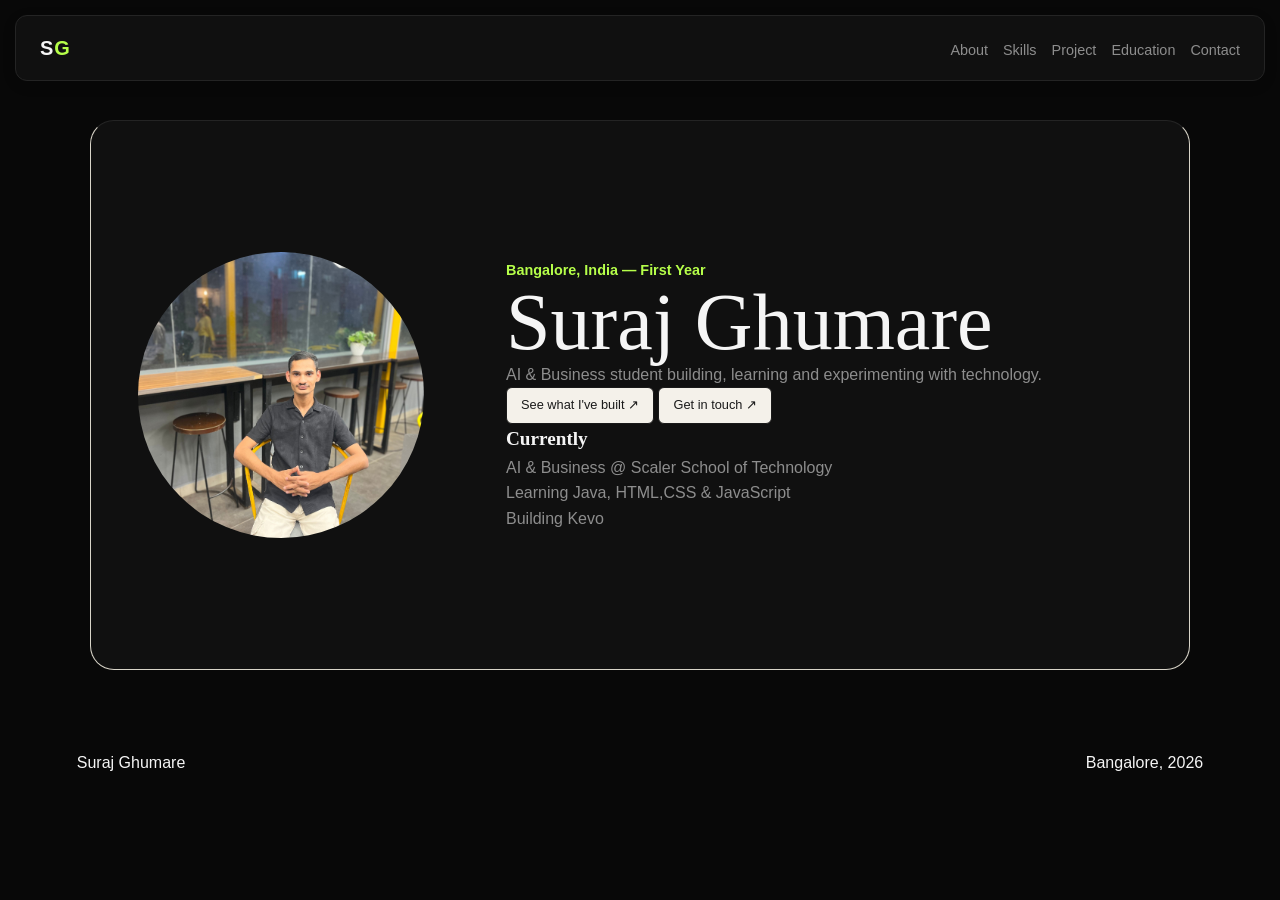
<file: index.html>
<!DOCTYPE html>
<html lang="en">

<head>
    <meta charset="UTF-8">
    <meta name="viewport" content="width=device-width, initial-scale=1.0">
    <title>SURAJ GHUMARE</title>
    <link rel="stylesheet" href="home.css">
    <link rel="stylesheet" href="contain.css">
    <link rel="icon" type="image/png" href="https://wallpapercave.com/wp/wp5206300.jpg">

</head>

<body>

    <header class="header">
        <a href="#" class="start">S<span>G</span></a>
        <nav>
            <div><a href="about.html">About</a></div>
            <div><a href="skills.html">Skills</a></div>
            <div><a href="project.html">Project</a></div>
            <div><a href="education.html">Education</a></div>
            <div><a href="contact.html">Contact</a></div>
        </nav>
    </header>

    <section class="homecard">

        <div class="home-img">
            <img src="img_1297.jpg"alt="Suraj Ghumare">

        </div>

        <div class="homecontent">

            <h5 id="first">Bangalore, India — First Year</h5>

            <h1 id="second">Suraj Ghumare</h1>

            <p class="hero-line">
                AI & Business student building, learning and experimenting with technology.
            </p>

            <div class="homebut">
                <a href="https://master-ten-kappa.vercel.app/" target="_blank" class="bablu"
                    style="padding: 7px 14px; font-size: 0.8rem; border-radius: 6px;">
                    See what I've built ↗
                </a>

                <a href="https://www.linkedin.com/in/suraj-ghumare-776632293" target="_blank" class="bablu"
                    style="padding: 7px 14px; font-size: 0.8rem; border-radius: 6px;">

                    Get in touch ↗
                </a>
            </div>

            <div class="currently">

                <h3>Currently</h3>

                <p>AI & Business @ Scaler School of Technology</p>
                <p>Learning Java, HTML,CSS & JavaScript</p>
                <p>Building Kevo</p>


            </div>

        </div>

    </section>

    <div class="bottom">
        <span>Suraj Ghumare</span>
        <span>Bangalore, 2026</span>
    </div>

</body>

</html>
</file>
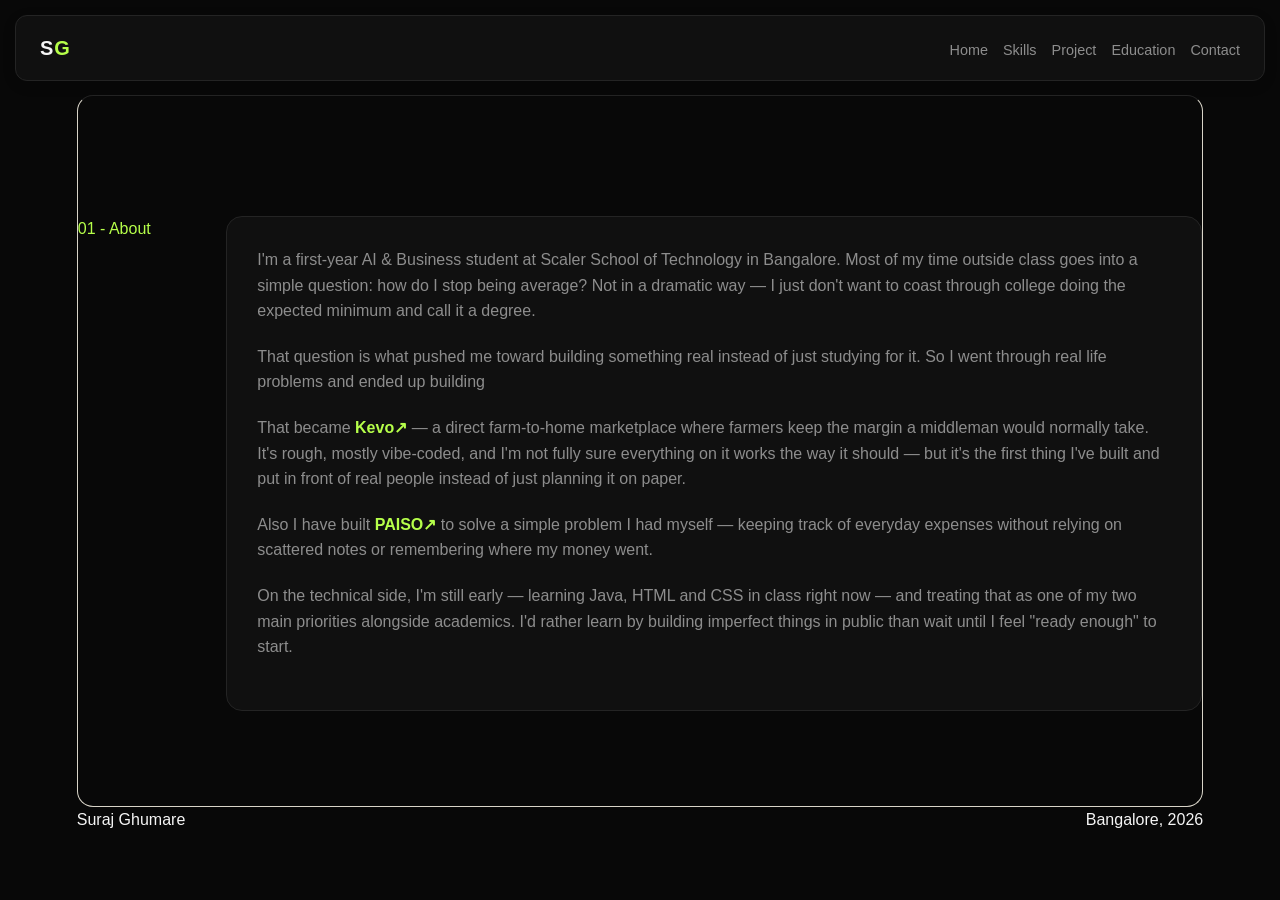
<file: about.html>
<!DOCTYPE html>
<html lang="en">

<head>
    <meta charset="UTF-8">
    <meta name="viewport" content="width=device-width, initial-scale=1.0">
    <title>About</title>
    <link rel="stylesheet" href="home.css">
    <link rel="stylesheet" href="contain.css">
    <link rel="stylesheet" href="about.css">
    <link rel="icon" type="image/png" href="https://wallpapercave.com/wp/wp5206300.jpg">
</head>

<body>
    <header class="header">
        <a href="#" class="start">S<span>G</span></a>
        <nav>
            <div><a href="index.html">Home</a></div>
            <div><a href="skills.html">Skills</a></div>
            <div><a href="project.html">Project</a></div>
            <div><a href="education.html">Education</a></div>
            <div><a href="contact.html">Contact</a></div>
        </nav>
    </header>
    <section class="section" id="About">
        <div class="sectionT"><span class="align">01 - About</span></div>
        <div class="sectionCon">
            <P>I'm a first-year AI & Business student at Scaler School of Technology in Bangalore. Most of my time
                outside class goes into a simple question: how do I stop being average? Not in a dramatic way — I just
                don't want to coast through college doing the expected minimum and call it a degree.</P>
            <p>That question is what pushed me toward building something real instead of just studying for it. So I went
                through real life problems and ended up building <B></B></p>
            <p>That became <a class="none" href="https://master-ten-kappa.vercel.app/" target="_blank" class="bablu">
                    <b>Kevo↗</b></a> — a direct farm-to-home marketplace where farmers keep the margin a middleman
                would
                normally take. It's rough, mostly vibe-coded, and I'm not fully sure everything on it works the way it
                should —
                but it's the first thing I've built and put in front of real people instead of just planning it on
                paper.</p>
            <p> Also I have built <a class="none" href="https://pais-4uoyxxoug-kevo5.vercel.app/" target="_blank"
                    class="bablu"> <b>PAISO↗</b></a> to solve a simple problem I had myself — keeping track of everyday
                expenses without relying on scattered notes or remembering where my money went.</p>
            <p>On the technical side, I'm still early — learning Java, HTML and CSS in class right now — and treating
                that as one of my two main priorities alongside academics. I'd rather learn by building imperfect things
                in public than wait until I feel "ready enough" to start.</p>

        </div>
    </section>
    <div class="bottom">
        <span>Suraj Ghumare</span>
        <span>Bangalore, 2026</span>
    </div>
</body>

</html>
</file>
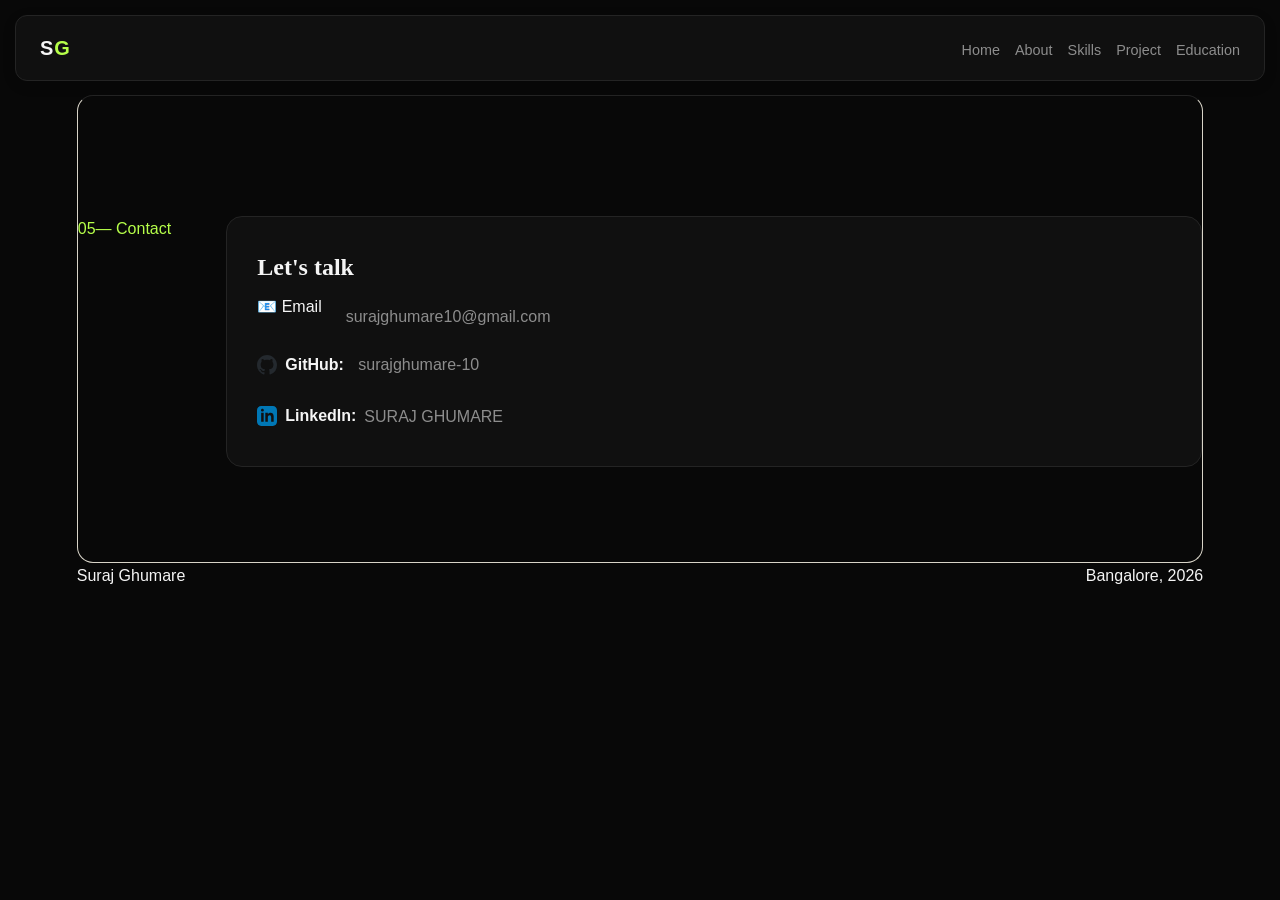
<file: contact.html>
<!DOCTYPE html>
<html lang="en">

<head>
    <meta charset="UTF-8">
    <meta name="viewport" content="width=device-width, initial-scale=1.0">
    <title>Contact</title>
    <link rel="stylesheet" href="home.css">
    <link rel="stylesheet" href="contain.css">
    <link rel="stylesheet" href="contact.css">
    <link rel="icon" type="image/png" href="https://wallpapercave.com/wp/wp5206300.jpg">
</head>

<body>
    <header class="header">
        <a href="#" class="start">S<span>G</span></a>
        <nav>
            <div><a href="index.html">Home</a></div>
            <div><a href="about.html">About</a></div>
            <div><a href="skills.html">Skills</a></div>
            <div><a href="project.html">Project</a></div>
            <div><a href="education.html">Education</a></div>
        </nav>
    </header>
    <section class="section" id="Contact">
        <div class="sectionT"> <span class="align">05— Contact</span></div>
        <div class="sectionCon">
            <div>
                <h2>Let's talk </h2>
            </div>
            <div class="space">
                <P>&#128231;<span> Email</span></P>
                <span><a href="mailto:surajghumare10@gmail.com" target="_blank">surajghumare10@gmail.com </a></span>
            </div>

            <div class="space" style="display: flex; align-items: center; gap: 8px; margin-bottom: 12px;">
                <svg viewBox="0 0 16 16" fill="currentColor" xmlns="http://w3.org"
                    style="width: 20px; height: 20px; color: #24292e; flex-shrink: 0;">
                    <path
                        d="M8 0C3.58 0 0 3.58 0 8c0 3.54 2.29 6.53 5.47 7.59.4.07.55-.17.55-.38 0-.19-.01-.82-.01-1.49-2.01.37-2.53-.49-2.69-.94-.09-.23-.48-.94-.82-1.13-.28-.15-.68-.52-.01-.53.63-.01 1.08.58 1.23.82.72 1.21 1.87.87 2.33.66.07-.52.28-.87.51-1.07-1.78-.2-3.64-.89-3.64-3.95 0-.87.31-1.59.82-2.15-.08-.2-.36-1.02.08-2.12 0 0 .67-.21 2.2.82.64-.18 1.32-.27 2-.27.68 0 1.36.09 2 .27 1.53-1.04 2.2-.82 2.2-.82.44 1.1.16 1.92.08 2.12.51.56.82 1.27.82 2.15 0 3.07-1.87 3.75-3.65 3.95.29.25.54.73.54 1.48 0 1.07-.01 1.93-.01 2.2 0 .21.15.46.55.38A8.012 8.012 0 0 0 16 8c0-4.42-3.58-8-8-8z" />
                </svg>
                <p style="margin: 0; font-weight: bold; min-width: 65px;">GitHub:</p>
                <span><a href="https://github.com/surajghumare-10" target="_blank">surajghumare-10</a></span>
            </div>

            <div class="space" style="display: flex; align-items: center; gap: 8px;">
                <!-- LinkedIn Logo and Link -->
                <svg viewBox="0 0 24 24" fill="currentColor" xmlns="http://w3.org"
                    style="width: 20px; height: 20px; color: #0077b5; flex-shrink: 0;">
                    <path
                        d="M19 0h-14c-2.761 0-5 2.239-5 5v14c0 2.761 2.239 5 5 5h14c2.762 0 5-2.239 5-5v-14c0-2.761-2.238-5-5-5zm-11 19h-3v-11h3v11zm-1.5-12.268c-.966 0-1.75-.79-1.75-1.764s.784-1.764 1.75-1.764 1.75.79 1.75 1.764-.783 1.764-1.75 1.764zm13.5 12.268h-3v-5.604c0-3.368-4-3.113-4 0v5.604h-3v-11h3v1.765c1.396-2.586 7-2.777 7 2.476v6.759z" />
                </svg>
                <p style="margin: 0; font-weight: bold; min-width: 65px;">LinkedIn:</p>
                <span><a href="https://www.linkedin.com/in/suraj-ghumare-776632293?utm_source=share_via&utm_content=profile&utm_medium=member_ios"
                        target="_blank">SURAJ GHUMARE</a></span>
            </div>
        </div>
    </section>
    <div class="bottom">
        <span>Suraj Ghumare</span>
        <span>Bangalore, 2026</span>
    </div>
</body>

</html>
</file>
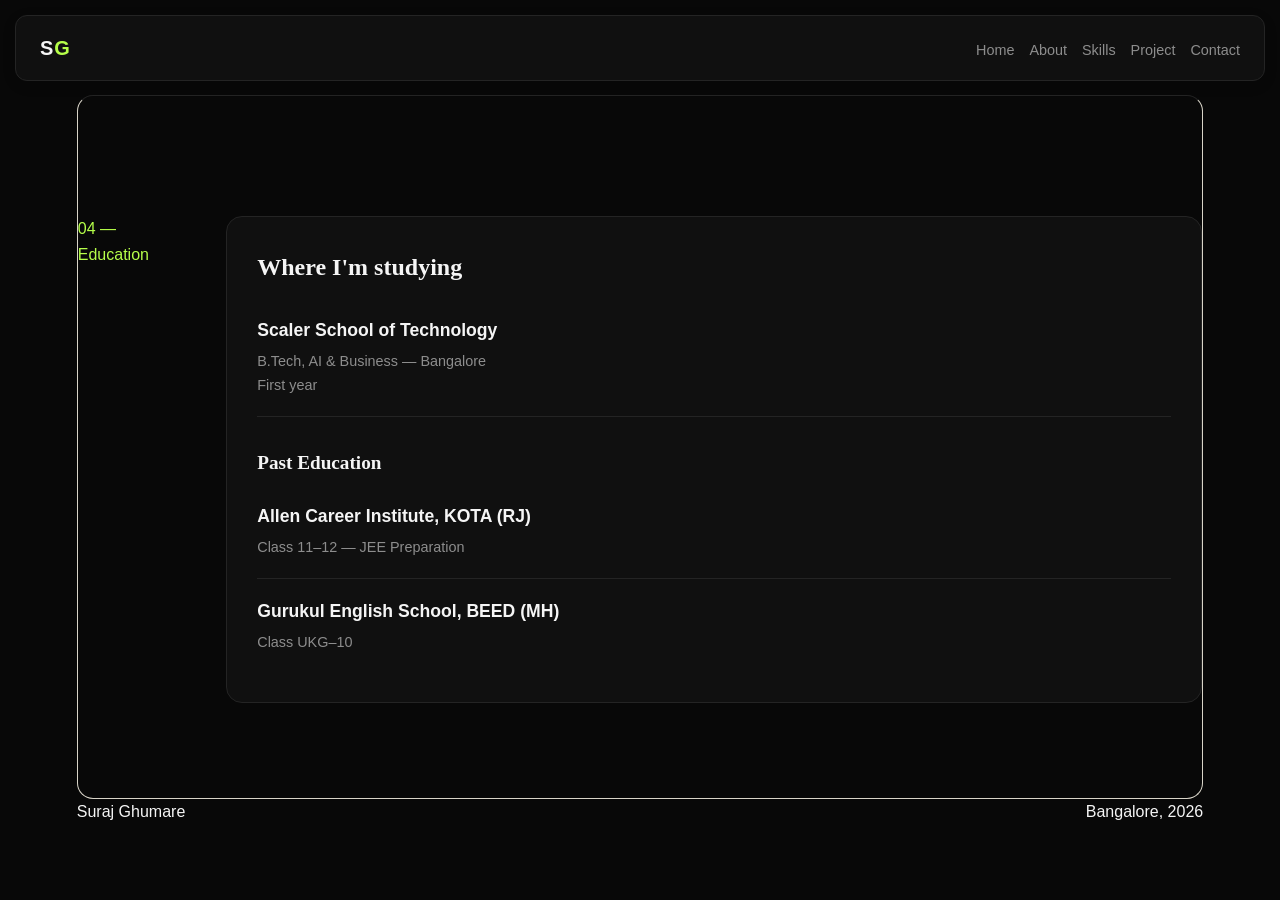
<file: education.html>
<!DOCTYPE html>
<html lang="en">

<head>
    <meta charset="UTF-8">
    <meta name="viewport" content="width=device-width, initial-scale=1.0">
    <title>Education</title>
    <link rel="stylesheet" href="home.css">
    <link rel="stylesheet" href="contain.css">
    <link rel="stylesheet" href="education.css">
    <link rel="icon" type="image/png" href="https://wallpapercave.com/wp/wp5206300.jpg">
</head>

<body>
    <header class="header">
        <a href="#" class="start">S<span>G</span></a>
        <nav>
            <div><a href="index.html">Home</a></div>
            <div><a href="about.html">About</a></div>
            <div><a href="skills.html">Skills</a></div>
            <div><a href="project.html">Project</a></div>
            <div><a href="contact.html">Contact</a></div>
        </nav>
    </header>
    <section class="section" id="Education">
        <div class="sectionT">
            <span class="align">04 — Education</span>
        </div>

        <div class="sectionCon">

            <h2>Where I'm studying</h2>

            <div class="education-list">

                <div class="education-item">
                    <div class="institution">
                        Scaler School of Technology
                    </div>
                    <div class="study">
                        B.Tech, AI & Business — Bangalore
                    </div>
                    <div class="study">
                        First year
                    </div>
                </div>


                <h3>Past Education</h3>

                <div class="education-item">
                    <div class="institution">
                        Allen Career Institute, KOTA (RJ)
                    </div>
                    <div class="study">
                        Class 11–12 — JEE Preparation
                    </div>
                </div>

                <div class="education-item">
                    <div class="institution">
                        Gurukul English School, BEED (MH)
                    </div>
                    <div class="study">
                        Class UKG–10
                    </div>
                </div>
            </div>
        </div>
    </section>
    <div class="bottom">
        <span>Suraj Ghumare</span>
        <span>Bangalore, 2026</span>
    </div>
</body>

</html>
</file>
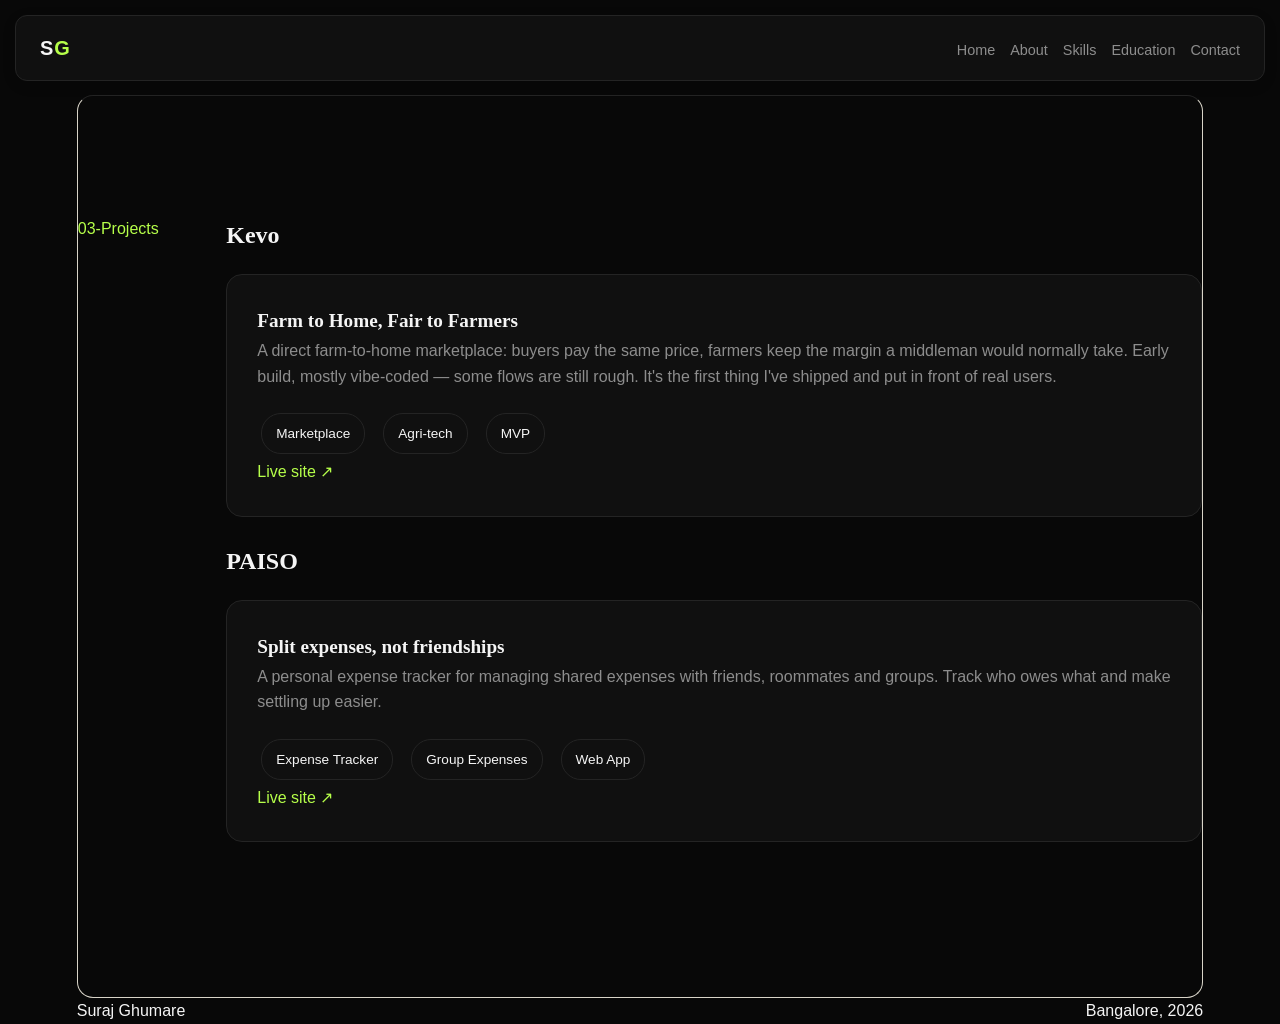
<file: project.html>
<!DOCTYPE html>
<html lang="en">

<head>
    <meta charset="UTF-8">
    <meta name="viewport" content="width=device-width, initial-scale=1.0">
    <title>Project</title>
    <link rel="stylesheet" href="home.css">
    <link rel="stylesheet" href="contain.css">
    <link rel="stylesheet" href="project.css">
    <link rel="icon" type="image/png" href="https://wallpapercave.com/wp/wp5206300.jpg">
</head>

<body>
    <header class="header">
        <a href="#" class="start">S<span>G</span></a>
        <nav>
            <div><a href="index.html">Home</a></div>
            <div><a href="about.html">About</a></div>
            <div><a href="skills.html">Skills</a></div>
            <div><a href="education.html">Education</a></div>
            <div><a href="contact.html">Contact</a></div>
        </nav>
    </header>
    <section class="section" id="Project">
        <div class="sectionT"><span class="align">03-Projects</span></div>
        <div>
            <h2>Kevo</h2>
            <div class="sectionCon">

                <h3>Farm to Home, Fair to Farmers</h3>
                <p>A direct farm-to-home marketplace: buyers pay the same price, farmers keep the margin a middleman
                    would normally take. Early build, mostly vibe-coded — some flows are still rough. It's the first
                    thing I've shipped and
                    put in front of real users.</p>

                <div class="arrange">
                    <div class="box">Marketplace</div>
                    <div class="box">Agri-tech</div>
                    <div class="box">MVP</div>
                </div>
                <a href="https://master-ten-kappa.vercel.app/">Live site ↗</a>
            </div>

            <h2>PAISO</h2>
            <div class="sectionCon">

                <h3>Split expenses, not friendships</h3>

                <p>
                    A personal expense tracker for managing shared expenses
                    with friends, roommates and groups. Track who owes what
                    and make settling up easier.
                </p>

                <div class="arrange">
                    <div class="box">Expense Tracker</div>
                    <div class="box">Group Expenses</div>
                    <div class="box">Web App</div>
                </div>

                <a href="https://pais-4uoyxxoug-kevo5.vercel.app/" target="_blank">
                    Live site ↗
                </a>

            </div>
        </div>

    </section>

    <div class="bottom">
        <span>Suraj Ghumare</span>
        <span>Bangalore, 2026</span>
    </div>
</body>

</html>
</file>
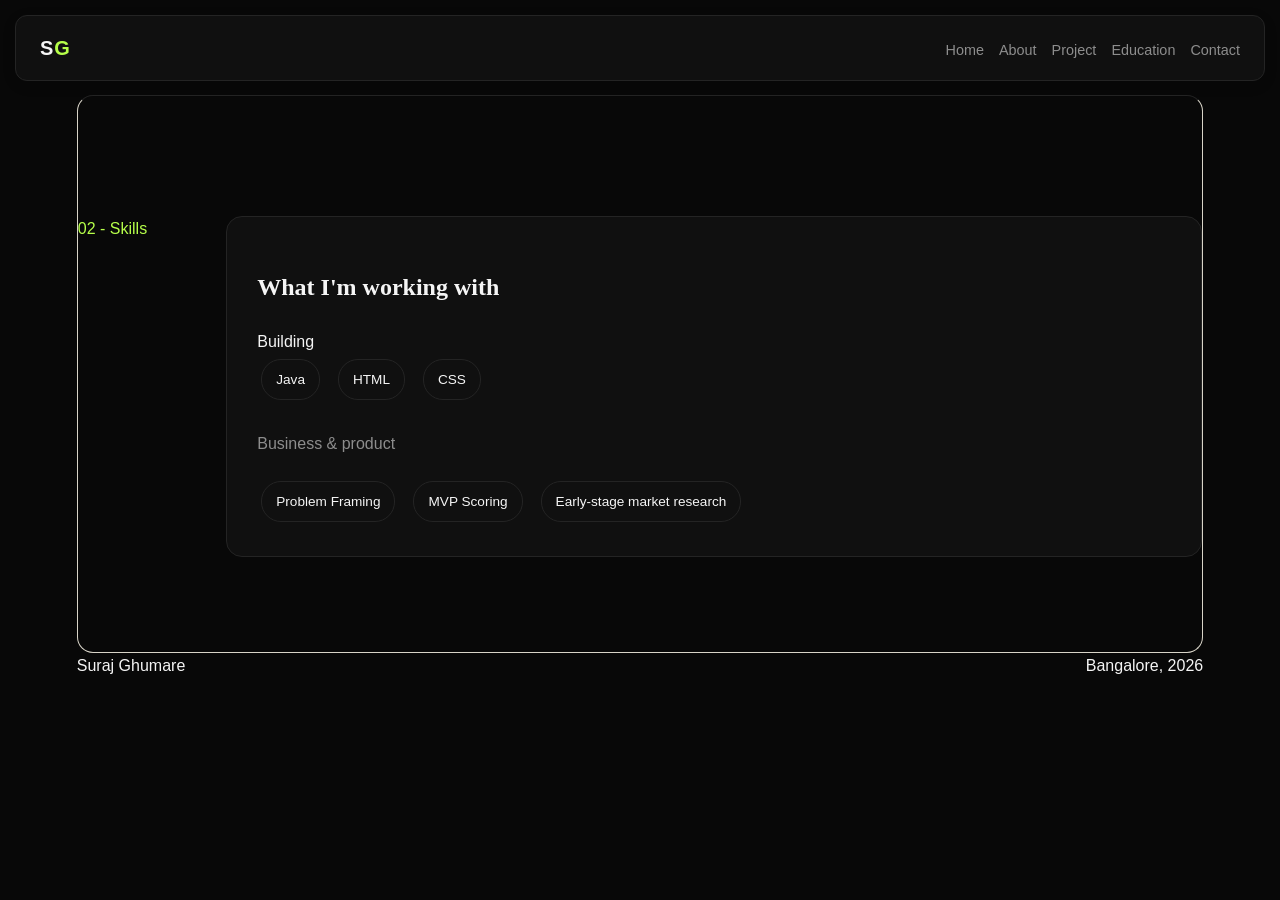
<file: skills.html>
<!DOCTYPE html>
<html lang="en">

<head>
    <meta charset="UTF-8">
    <meta name="viewport" content="width=device-width, initial-scale=1.0">
    <title>Skills</title>
    <link rel="stylesheet" href="home.css">
    <link rel="stylesheet" href="contain.css">
    <link rel="icon" type="image/png" href="https://wallpapercave.com/wp/wp5206300.jpg">
</head>

<body>
    <header class="header">
        <a href="#" class="start">S<span>G</span></a>
        <nav>
            <div><a href="index.html">Home</a></div>
            <div><a href="about.html">About</a></div>
            <div><a href="project.html">Project</a></div>
            <div><a href="education.html">Education</a></div>
            <div><a href="contact.html">Contact</a></div>
        </nav>
    </header>
    <section class="section" id="Skills">
        <div class="sectionT"><span class="align">02 - Skills</span> </div>
        <div class="sectionCon">
            <p>
            <h2>What I'm working with</h2>
            </p>
            <div>Building</div>
            <div class="arrange">
                <div class="box">Java</div>
                <div class="box">HTML</div>
                <div class="box">CSS</div>
            </div>

            <br>
            <P>Business & product</P>
            <div class="arrange">
                <div class="box">Problem Framing</div>
                <div class="box"> MVP Scoring</div>
                <div class="box">Early-stage market research</div>
            </div>
        </div>
    </section>
    <div class="bottom">
        <span>Suraj Ghumare</span>
        <span>Bangalore, 2026</span>
    </div>
</body>

</html>
</file>
<file: home.css>
* {
    margin: 0;
    padding: 0;
    box-sizing: border-box;


}

.intro {
    padding-top: 100px;

}

body {
    background-color: #080808;
    color: #F5F5F5;
    font-family: 'Inter', sans-serif;
    line-height: 1.6;
    padding: 0 6%;
    font-size: 1rem;
}

p {
    font-size: 1rem;
    line-height: 1.6;
    color: #8D8D8D;
    font-family: 'Inter', sans-serif;
}

h1,
h2,
h3 {
    color: #F5F5F5;
    font-family: 'Playfair Display', serif;
}

h2 {
    font-size: 1.5rem;
}

h3 {
    font-size: 1.2rem;
}

a {
    color: #B6FF4A;
    text-decoration: none;
}

.start {
    color: #F5F5F5;
}

.start span {
    color: #B6FF4A;
}

#first {
    color: #B6FF4A;
    font-size: 0.9rem;
}

#second {
    font-size: 5rem;
    ;
    color: #F5F5F5;
    font-family: 'Playfair Display', serif;
    font-weight: 100;
    line-height: 1;
}

#second:hover {
    color: #B6FF4A;
}

.bottom {
    display: flex;
    justify-content: space-between;
}



section {
    border-top: 1px dotted #242424;
    padding: 5px;
    scroll-margin-top: 90px;
}


@media (max-width: 768px) {
    .section {
        grid-template-columns: 1fr;
    }
}

.homecard {
    max-width: 1100px;
    margin: 120px auto 80px;

    display: grid;
    grid-template-columns: 320px 1fr;
    gap: 50px;
    align-items: center;

    background-color: #101010;
    border: 1px solid #D8D4C8;
    border-top: 1px solid #242424;
    border-radius: 24px;

    padding: 45px;

    min-height: 550px;
}

.home-img {
    width: 290px;
    height: 290px;
    border-radius: 50%;
    overflow: hidden;
    border: 2px solid transparent;
    transition: 0.3s ease;
}

.home-img img {
    width: 100%;
    height: 100%;
    object-fit: cover;
    display: block;
    transition: transform 0.3s ease;
}

.home-img:hover {
    border-color: #B6FF4A;
}

.home-img:hover img {
    transform: scale(1.08);
}
</file>
<file: contain.css>
.header {
    margin: 0px;
    padding: 0px;
    display: flex;
    justify-content: space-between;
    background-color: #101010;
    align-items: center;
    padding: 16px 24px;
    position: fixed;
    border: 1px solid #242424;
    border-radius: 12px;
    box-shadow: 0 4px 15px rgba(0, 0, 0, 0.08);
    top: 15px;
    left: 15px;
    right: 15px;
    z-index: 1000;
}

nav {
    display: flex;
    gap: 15px;
    font-size: 20px;
}

nav a {
    color: #8D8D8D;
    font-size: 0.9rem;
}

nav a:hover {
    color: #B6FF4A;
}

@media (max-width: 700px) {
    nav {
        gap: 6px;
    }

    nav a {
        font-size: 0.75rem;
        padding: 5px;
    }
}

.start {
    font-size: 20px;
    font-weight: bold;
    letter-spacing: 1px;
    color: #F5F5F5;
}

.start span {
    color: #B6FF4A;
}

.section {
    background-color: transparent;
    border: 1px solid #D8D4C8;
    border-radius: 16px;
    border-top: 1px solid #242424;
    display: grid;
    grid-template-columns: 1fr 9fr;
    padding: 120px 0 70px;
    gap: 40px;
    scroll-margin-top: 100px;
    padding-top: 120px;
    margin-top: 95px;
}

.sectionCon {
    transition: 0.3s;
    background-color: #101010;
    ;
    border: 1px solid #242424;
    border-radius: 16px;
    padding: 30px;
    margin-bottom: 25px;
    line-height: 1.7;
}

.sectionCon:hover {
    transform: translateY(-5px);
    border-color: #B6FF4A;
}

.sectionCon p {
    margin-bottom: 20px;
}

.align {
    width: 100%;
    color: #B6FF4A;
}

.arrange {
    display: flex;
    flex-wrap: wrap;
    flex-direction: row;
    gap: 10px;
    align-items: center;
    align-content: space-around;
}

.box {
    background-color: #101010;
    width: fit-content;
    padding: 8px 14px;
    margin: 4px;
    color: #F5F5F5;
    font-size: 0.85rem;
    border: 1px solid #242424;
    border-radius: 20px;
    transition: 0.25s;
}

.box:hover {
    background-color: #B6FF4A;
    color: #080808;
    transform: translateY(-3px);

}

.bablu {
    display: inline-block;
    padding: 10px 22px;
    font-size: 0.95rem;
    border: 1px solid #1A1A1A;
    border-radius: 6px;
    color: #1A1A1A;
    text-decoration: none;
    background-color: #F4F1EA;
}

.bablu:hover {
    background-color: #1A1A1A;
    color: #F4F1EA;
}
</file>
<file: about.css>
.bablu {
    display: inline-block;
    padding: 10px 22px;
    font-size: 0.95rem;
    border: 1px solid #1A1A1A;
    border-radius: 6px;
    color: #1A1A1A;
    text-decoration: none;
    background-color: #F4F1EA;
}

.bablu:hover {
    background-color: #1A1A1A;
    color: #F4F1EA;
}
</file>
<file: contact.css>
.space {
    display: flex;
    justify-content: flex-start;
    gap: 24px;
    align-items: center;
    padding: 6px 0;
}

.space span:first-child {
    width: 80px;
}

.space p {
    color: #F5F5F5;
}

.space a {
    color: #8D8D8D;
}

.space a:hover {
    color: #B6FF4A;
}

.contact-item svg {
    color: #B6FF4A;
    ;
}
</file>
<file: education.css>
.education-list {
    margin-top: 10px;
}

.education-item {
    padding: 18px 0;
    border-bottom: 1px solid #242424;
}

.education-item:last-child {
    border-bottom: none;
}

.institution {
    font-size: 1.1rem;
    font-weight: 600;
    color: #F5F5F5;
    margin-bottom: 3px;
}

.study {
    font-size: 0.9rem;
    color: #8D8D8D;
}

.education-list h3 {
    margin-top: 30px;
    margin-bottom: 5px;
}
</file>
<file: project.css>
#Project>div:last-child {
    margin-left: 0;
}

#Project h2 {
    margin-bottom: 20px;
}

#Project>div {
    margin-bottom: 60px;
}
</file>
